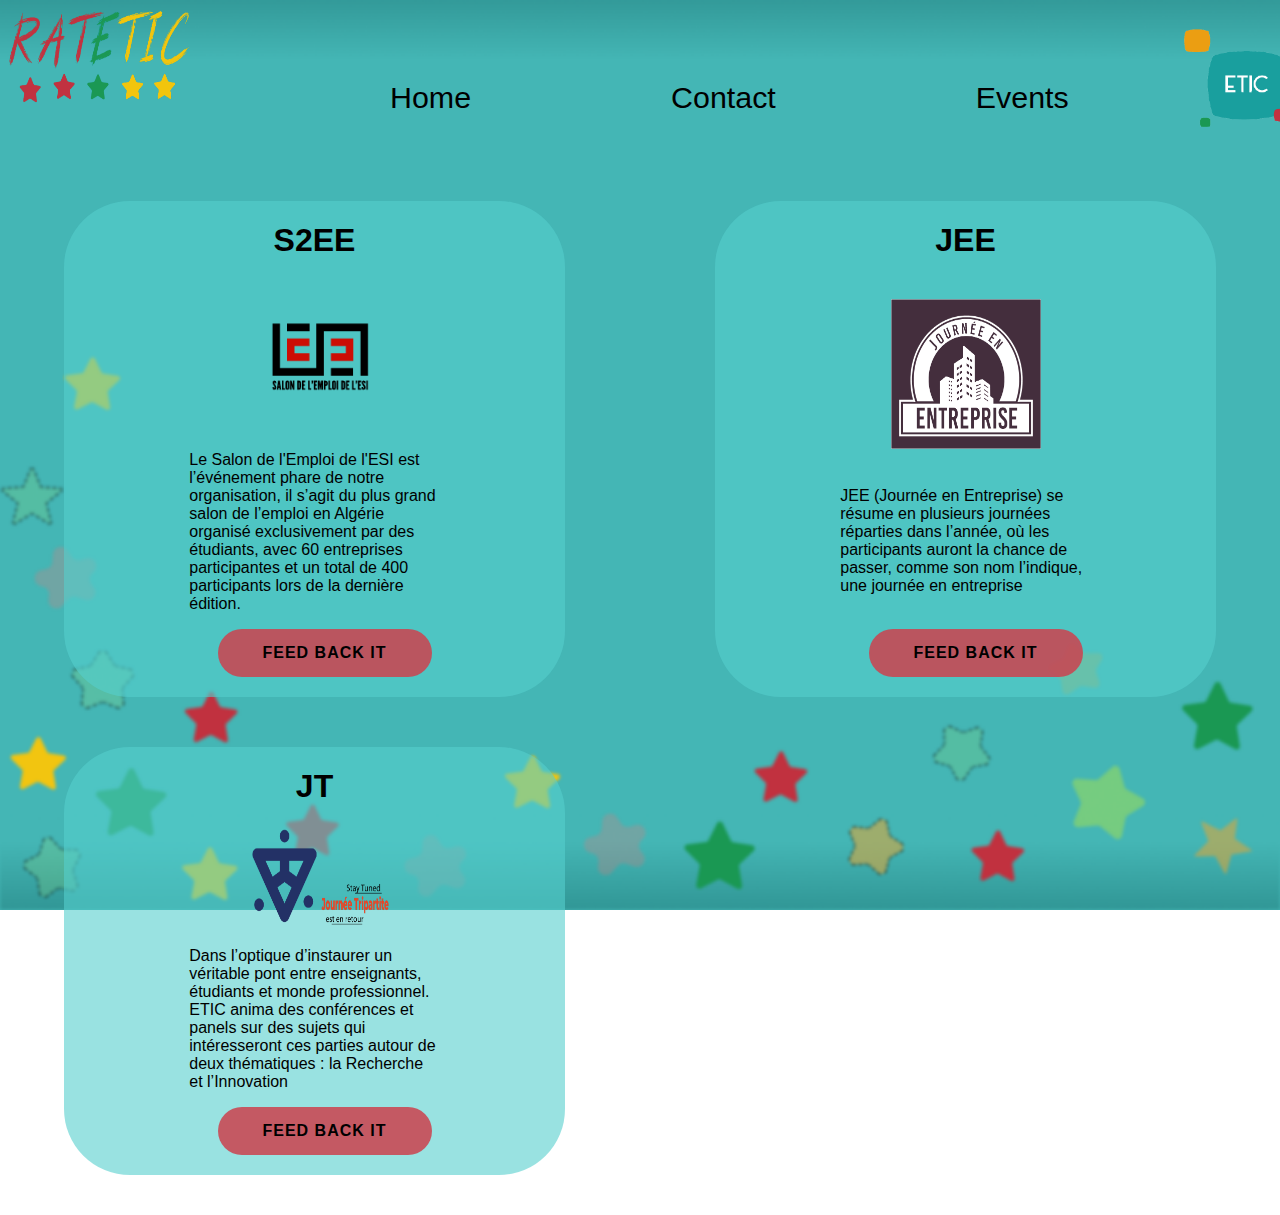
<file: events.html>
<!DOCTYPE html>
<html lang="en">
<head>
    <meta charset="UTF-8">
    <meta http-equiv="X-UA-Compatible" content="IE=edge">
    <meta name="viewport" content="width=device-width, initial-scale=1.0">
    <link rel="stylesheet" href="landing.css">
    <title>Document</title>
</head>
<body>
    <header>
        <img class="rate" src="./assets/ratetic.png" alt="ratetic logo" srcset="">
        <ul>
            <li>
                <a href="./landing.html">
                    Home
                </a>
            </li>
            <li>Contact</li>
            <li>
                <a href="./events.html"> Events </a>
            </li>
        </ul>
        <img class="etic" src="./assets/etic.png" alt="etic logo">
    </header>
    <div class="e-container">
        <div class="events">
            <div class="event">
                <h1>S2EE</h1>
                <img src="./assets/s2ee.png" alt="s2ee img" >
                <p>
                    Le Salon de l'Emploi de l'ESI est l’événement phare de notre organisation,
                    il s’agit du plus grand salon de l’emploi en Algérie organisé exclusivement par des étudiants,
                    avec 60 entreprises participantes et un total de 400 participants lors de la dernière édition.
                </p>
                <button>
                    <a href="./index.html">
                        Feed Back it
                    </a>
                </button>
            </div>
            <div class="event">
                <h1>JEE</h1>
                <img src="./assets/JEE.png" alt="JEE img" >
                <p>
                    JEE (Journée en Entreprise) se résume en plusieurs journées réparties dans l’année, 
                    où les participants auront la chance de passer, comme son nom l’indique, une journée en entreprise
                </p>
                <button>
                    <a href="./index.html">
                        Feed Back it
                    </a>
                </button>
            </div>
            <div class="event">
                <h1>JT</h1>
                <img class="jt" src="./assets/jt.png" alt="jt img" >
                <p>
                    Dans l’optique d’instaurer un véritable pont entre enseignants, étudiants et monde professionnel. 
                    ETIC anima des conférences et panels sur des sujets qui intéresseront ces parties autour de deux thématiques : la Recherche et l’Innovation
                </p>
                <button>
                    <a href="./index.html">
                        Feed Back it
                    </a>
                </button>
            </div>
        </div>
    </div>
    
    
</body>
</html>
</file>
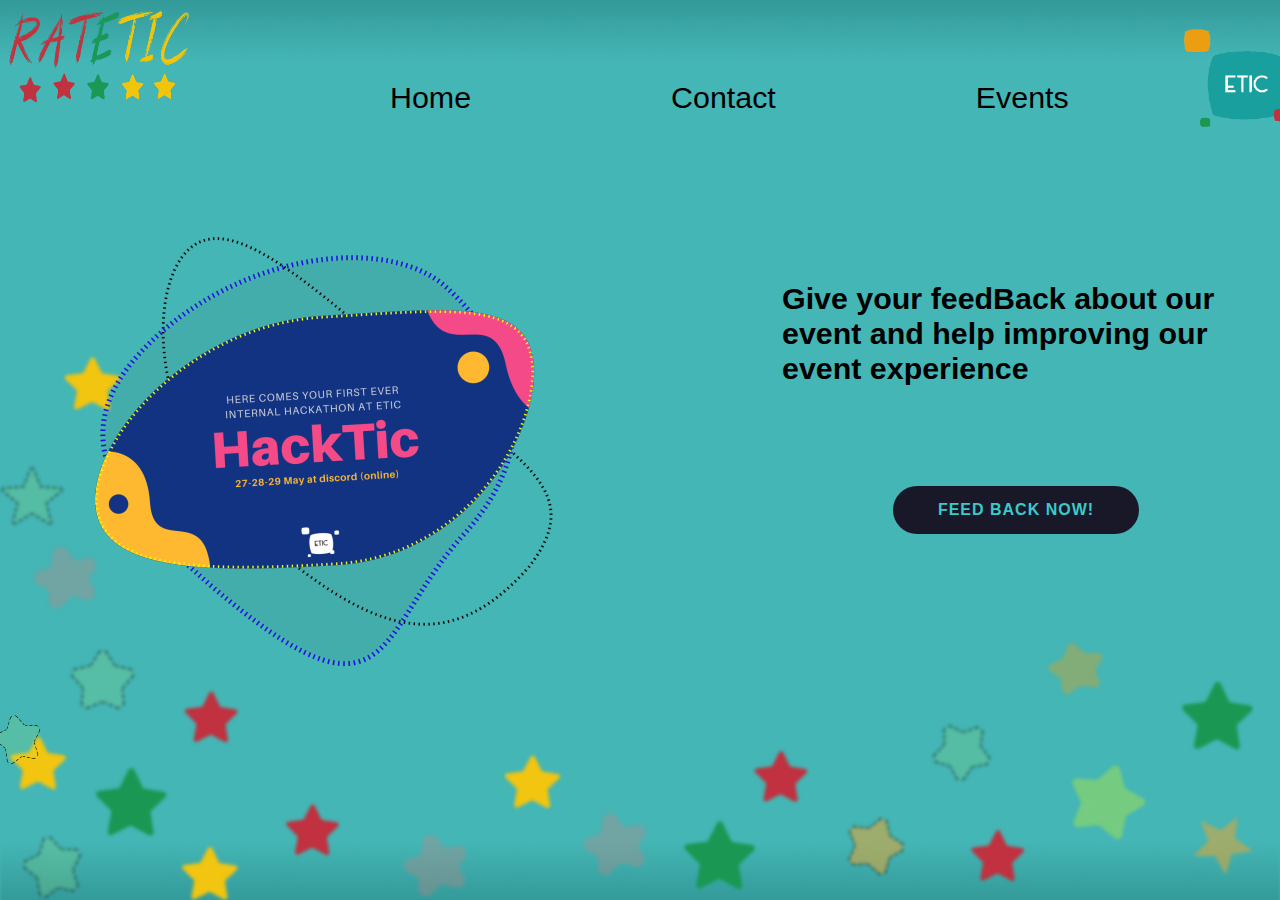
<file: landing.html>
<!DOCTYPE html>
<html lang="en">
<head>
    <meta charset="UTF-8">
    <meta http-equiv="X-UA-Compatible" content="IE=edge">
    <meta name="viewport" content="width=device-width, initial-scale=1.0">
    <link rel="stylesheet" href="landing.css">
    <title>Document</title>
</head>
<body>
    <header>
        <img class="rate" src="./assets/ratetic.png" alt="ratetic logo" srcset="">
        <ul>
            <li>
                <a href="./landing.html">
                    Home
                </a>
            </li>
            <li>Contact</li>
            <li>
                <a href="./events.html"> Events </a>
            </li>
        </ul>
        <img class="etic" src="./assets/etic.png" alt="etic logo">
    </header>
    <div class="container">
        <div class="left">
            <img src="./assets/hack.png" alt="hacktic-img" >
        </div>
        <div class="right">
            <h1>
                Give your feedBack about our event and help improving our event experience
            </h1>
            <button>
                <a href="./events.html">
                    Feed Back now!
                </a>
            </button>
        </div>
    </div>
    
</body>
</html>
</file>
<file: landing.css>
body {
  font-family: 'Granite', sans-serif;
  -webkit-box-sizing: border-box;
          box-sizing: border-box;
  padding: 0;
  margin: 0;
  height: 100vh;
  width: 100%;
  background: url("./assets/bg.png") fixed no-repeat;
  background-size: cover;
}

body header {
  width: 100%;
  display: -webkit-box;
  display: -ms-flexbox;
  display: flex;
  -webkit-box-pack: justify;
      -ms-flex-pack: justify;
          justify-content: space-between;
}

body header .rate {
  width: 250px;
  height: 150px;
}

body header .etic {
  width: 150px;
  height: 150px;
}

body header ul {
  margin-top: 50px;
  display: -webkit-box;
  display: -ms-flexbox;
  display: flex;
  list-style-type: none;
}

body header ul li {
  font-size: 1.9rem;
  margin: 30px 100px;
}

body header ul li a {
  text-decoration: none;
  color: #000000;
}

body .container {
  display: -webkit-box;
  display: -ms-flexbox;
  display: flex;
  -webkit-box-pack: justify;
      -ms-flex-pack: justify;
          justify-content: space-between;
  width: 100%;
}

body .container .right {
  padding-top: 100px;
  width: 35%;
  margin-right: 50px;
  display: -webkit-box;
  display: -ms-flexbox;
  display: flex;
  -webkit-box-orient: vertical;
  -webkit-box-direction: normal;
      -ms-flex-direction: column;
          flex-direction: column;
  -webkit-box-align: center;
      -ms-flex-align: center;
          align-items: center;
}

body .container .right h1 {
  font-size: 1.9rem;
  margin-bottom: 100px;
}

body .container .right button {
  margin-left: 20px;
  font-family: sans-serif;
  border-radius: 60px;
  background-color: #191829;
  font-size: 1rem;
  font-weight: bold;
  padding: 15px 45px;
  letter-spacing: 1px;
  text-transform: uppercase;
  -webkit-transition: -webkit-transform 100ms ease-in;
  transition: -webkit-transform 100ms ease-in;
  transition: transform 100ms ease-in;
  transition: transform 100ms ease-in, -webkit-transform 100ms ease-in;
  border: none;
}

body .container .right button a {
  color: #3ACAC9;
  text-decoration: none;
}

body .container .right button:active {
  -webkit-transform: scale(0.95);
          transform: scale(0.95);
}

body .container .right button:focus {
  outline: none;
  cursor: pointer;
}

body .container .right button:hover {
  cursor: pointer;
}

body .container .right button.ghost {
  background-color: transparent;
}

body .e-container {
  width: 100%;
  display: -webkit-box;
  display: -ms-flexbox;
  display: flex;
  -webkit-box-pack: center;
      -ms-flex-pack: center;
          justify-content: center;
}

body .e-container .events {
  width: 90%;
  padding: 40px 20px;
  display: -ms-grid;
  display: grid;
  -ms-grid-columns: (minmax(300px, 1fr))[auto-fit];
      grid-template-columns: repeat(auto-fit, minmax(300px, 1fr));
  gap: 50px 150px;
}

body .e-container .events .event {
  display: -webkit-box;
  display: -ms-flexbox;
  display: flex;
  border-radius: 66px;
  -webkit-box-pack: center;
      -ms-flex-pack: center;
          justify-content: center;
  -webkit-box-align: center;
      -ms-flex-align: center;
          align-items: center;
  -webkit-box-orient: vertical;
  -webkit-box-direction: normal;
      -ms-flex-direction: column;
          flex-direction: column;
  -webkit-box-pack: justify;
      -ms-flex-pack: justify;
          justify-content: space-between;
  background-color: rgba(85, 206, 205, 0.6);
  width: auto;
}

body .e-container .events .event img {
  width: 150px;
  height: 150px;
}

body .e-container .events .event .jt {
  height: 100px;
}

body .e-container .events .event p {
  margin-top: 20px;
  font-size: 1rem;
  width: 50%;
}

body .e-container .events .event button {
  margin-left: 20px;
  margin-bottom: 20px;
  font-family: sans-serif;
  border-radius: 60px;
  background-color: rgba(202, 68, 80, 0.87);
  font-size: 1rem;
  font-weight: bold;
  padding: 15px 45px;
  letter-spacing: 1px;
  text-transform: uppercase;
  -webkit-transition: -webkit-transform 100ms ease-in;
  transition: -webkit-transform 100ms ease-in;
  transition: transform 100ms ease-in;
  transition: transform 100ms ease-in, -webkit-transform 100ms ease-in;
  border: none;
}

body .e-container .events .event button a {
  height: 100%;
  color: #000000;
  text-decoration: none;
}

body .e-container .events .event button:active {
  -webkit-transform: scale(0.95);
          transform: scale(0.95);
}

body .e-container .events .event button:focus {
  outline: none;
  cursor: pointer;
}

body .e-container .events .event button:hover {
  cursor: pointer;
}

body .e-container .events .event button.ghost {
  background-color: transparent;
}
/*# sourceMappingURL=landing.css.map */
</file>
